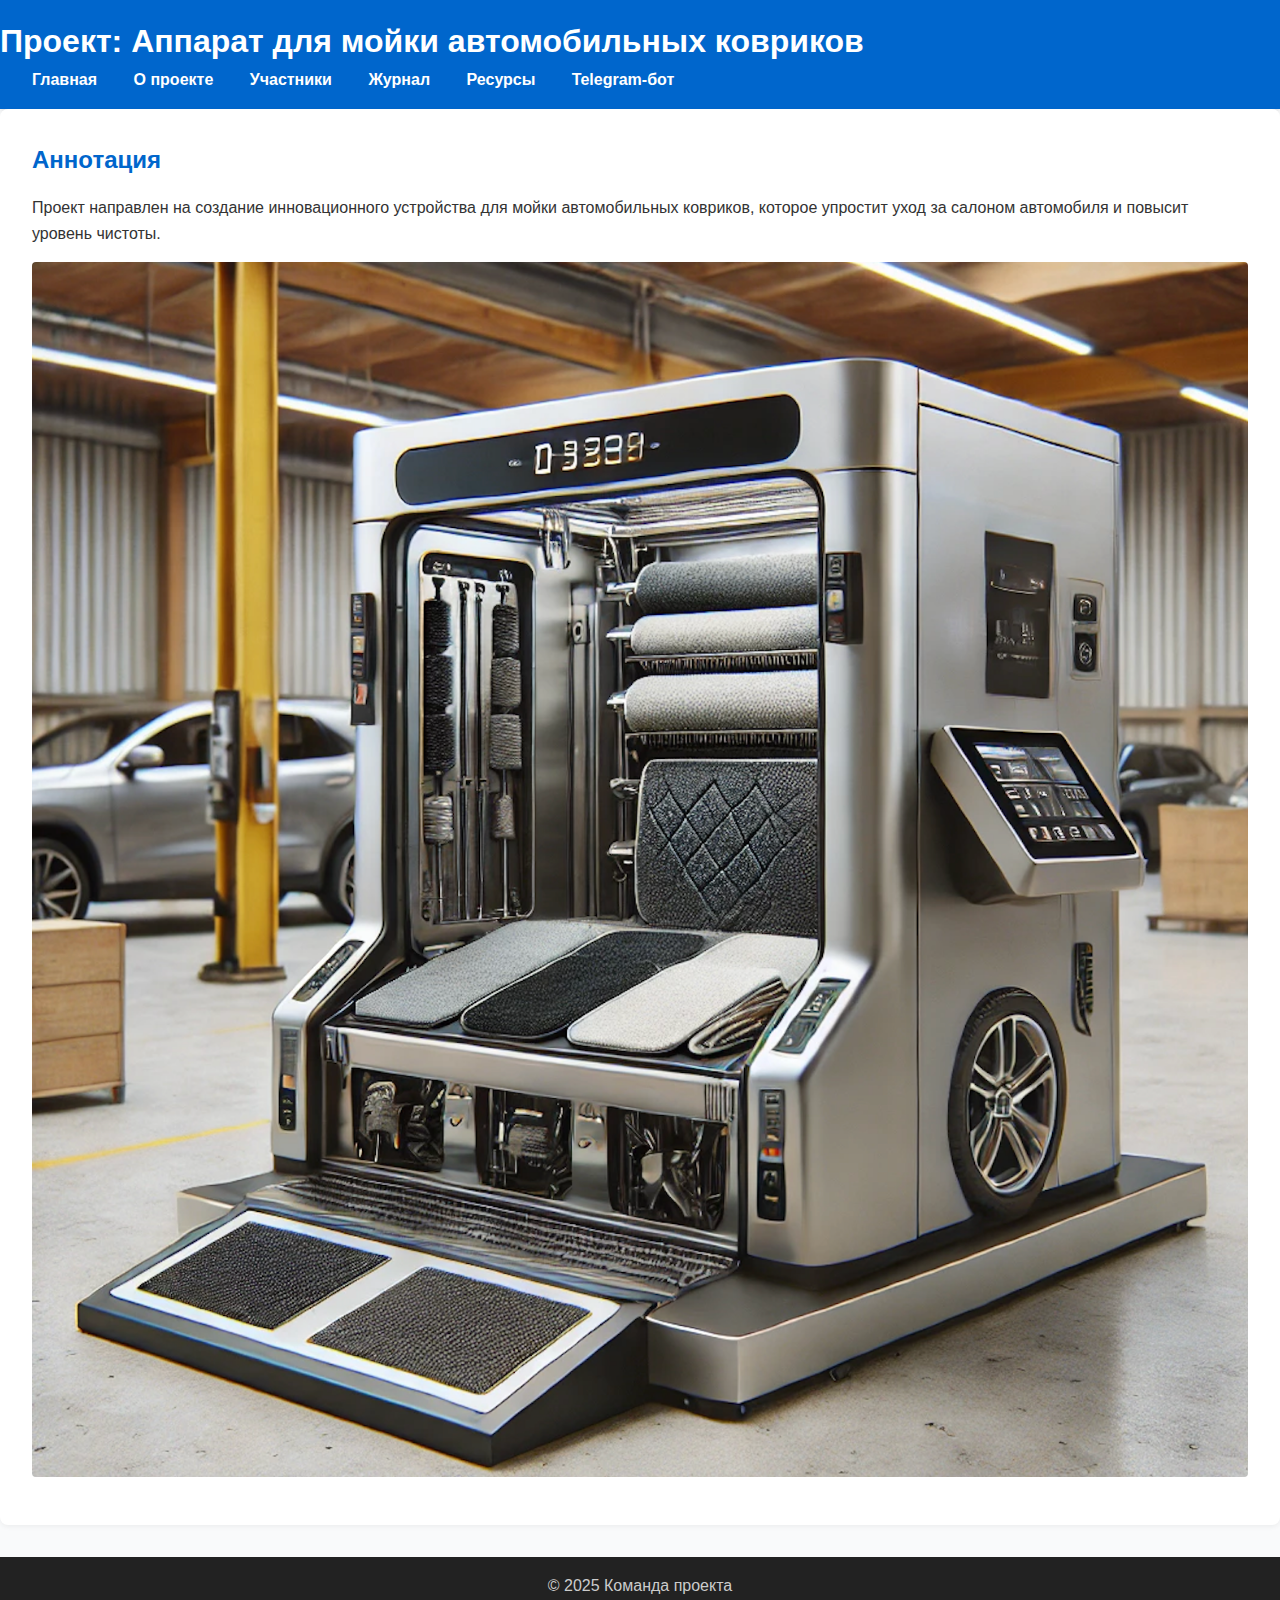
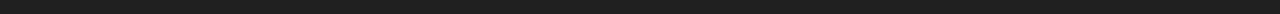
<file: car-mat-washer-site/index.html>
<!DOCTYPE html>
<html lang="ru">
<head>
  <meta charset="UTF-8" />
  <meta name="viewport" content="width=device-width, initial-scale=1.0"/>
  <title>Аппарат для мойки ковриков</title>
  <link rel="stylesheet" href="style.css" />
</head>
<body>
  <header>
    <h1>Проект: Аппарат для мойки автомобильных ковриков</h1>
    <nav>
      <a href="index.html">Главная</a>
      <a href="about.html">О проекте</a>
      <a href="team.html">Участники</a>
      <a href="journal.html">Журнал</a>
      <a href="resources.html">Ресурсы</a>
      <a href="bot.html">Telegram-бот</a> <!-- Добавленная ссылка -->
    </nav>
  </header>
  <main>
    <section>
      <h2>Аннотация</h2>
      <p>Проект направлен на создание инновационного устройства для мойки автомобильных ковриков, которое упростит уход за салоном автомобиля и повысит уровень чистоты.</p>
      <img src="media/photo2.jpg" alt="Фото прототипа" />
    </section>
  </main>
  <footer>© 2025 Команда проекта</footer>
</body>
</html>
</file>
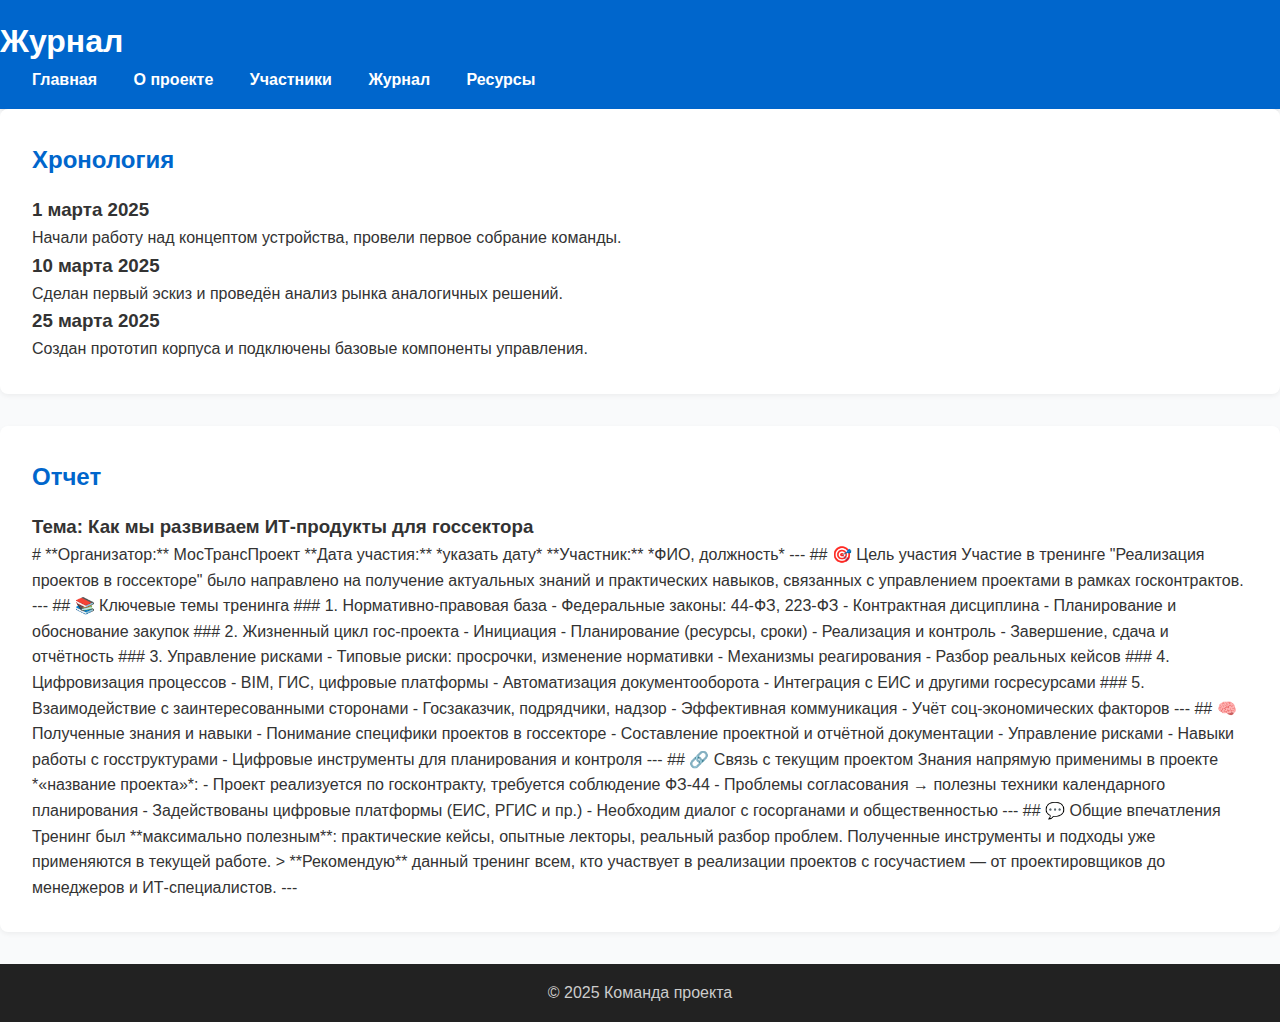
<file: car-mat-washer-site/journal.html>
<!DOCTYPE html>
<html lang="ru">
<head>
  <meta charset="UTF-8">
  <title>Журнал проекта</title>
  <link rel="stylesheet" href="style.css">
</head>
<body>
<header>
  <h1>Журнал</h1>
  <nav>
    <a href="index.html">Главная</a>
    <a href="about.html">О проекте</a>
    <a href="team.html">Участники</a>
    <a href="journal.html">Журнал</a>
    <a href="resources.html">Ресурсы</a>
  </nav>
</header>
<main>
  <section>
    <h2>Хронология</h2>
    <article>
      <h3>1 марта 2025</h3>
      <p>Начали работу над концептом устройства, провели первое собрание команды.</p>
    </article>
    <article>
      <h3>10 марта 2025</h3>
      <p>Сделан первый эскиз и проведён анализ рынка аналогичных решений.</p>
    </article>
    <article>
      <h3>25 марта 2025</h3>
      <p>Создан прототип корпуса и подключены базовые компоненты управления.</p>
    </article>
  </section>
  <section>
    <h2>Отчет</h2>
    <article>
      <h3>Тема: Как мы развиваем ИТ-продукты для госсектора</h3>
      <p># 
        **Организатор:** МосТрансПроект  
        **Дата участия:** *указать дату*  
        **Участник:** *ФИО, должность*
        
        ---
        
        ## 🎯 Цель участия
        
        Участие в тренинге "Реализация проектов в госсекторе" было направлено на получение актуальных знаний и практических навыков, связанных с управлением проектами в рамках госконтрактов.
        
        ---
        
        ## 📚 Ключевые темы тренинга
        
        ### 1. Нормативно-правовая база
        - Федеральные законы: 44-ФЗ, 223-ФЗ
        - Контрактная дисциплина
        - Планирование и обоснование закупок
        
        ### 2. Жизненный цикл гос-проекта
        - Инициация
        - Планирование (ресурсы, сроки)
        - Реализация и контроль
        - Завершение, сдача и отчётность
        
        ### 3. Управление рисками
        - Типовые риски: просрочки, изменение нормативки
        - Механизмы реагирования
        - Разбор реальных кейсов
        
        ### 4. Цифровизация процессов
        - BIM, ГИС, цифровые платформы
        - Автоматизация документооборота
        - Интеграция с ЕИС и другими госресурсами
        
        ### 5. Взаимодействие с заинтересованными сторонами
        - Госзаказчик, подрядчики, надзор
        - Эффективная коммуникация
        - Учёт соц-экономических факторов
        
        ---
        
        ## 🧠 Полученные знания и навыки
        
        - Понимание специфики проектов в госсекторе
        - Составление проектной и отчётной документации
        - Управление рисками
        - Навыки работы с госструктурами
        - Цифровые инструменты для планирования и контроля
        
        ---
        
        ## 🔗 Связь с текущим проектом
        
        Знания напрямую применимы в проекте *«название проекта»*:
        
        - Проект реализуется по госконтракту, требуется соблюдение ФЗ-44
        - Проблемы согласования → полезны техники календарного планирования
        - Задействованы цифровые платформы (ЕИС, РГИС и пр.)
        - Необходим диалог с госорганами и общественностью
        
        ---
        
        ## 💬 Общие впечатления
        
        Тренинг был **максимально полезным**: практические кейсы, опытные лекторы, реальный разбор проблем. Полученные инструменты и подходы уже применяются в текущей работе.
        
        > **Рекомендую** данный тренинг всем, кто участвует в реализации проектов с госучастием — от проектировщиков до менеджеров и ИТ-специалистов.
        
        ---
        </p>
    </article>
  </section>
</main>
<footer>© 2025 Команда проекта</footer>
</body>
</html>
</file>
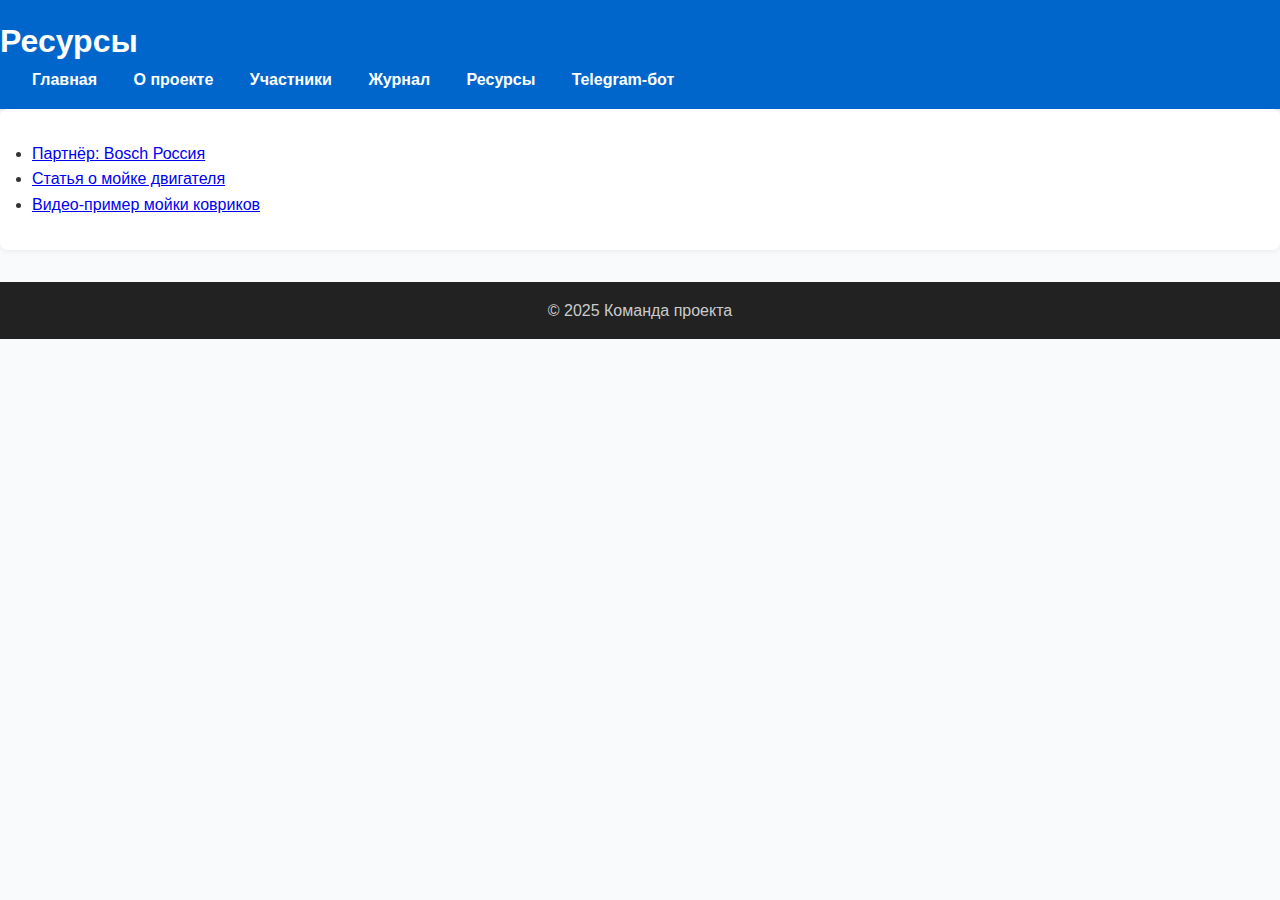
<file: car-mat-washer-site/resources.html>
<!DOCTYPE html>
<html lang="ru">
<head>
  <meta charset="UTF-8">
  <title>Ресурсы</title>
  <link rel="stylesheet" href="style.css">
</head>
<body>
<header>
  <h1>Ресурсы</h1>
  <nav>
    <a href="index.html">Главная</a>
    <a href="about.html">О проекте</a>
    <a href="team.html">Участники</a>
    <a href="journal.html">Журнал</a>
    <a href="resources.html">Ресурсы</a>
    <a href="bot.html">Telegram-бот</a> <!-- Добавлено -->
  </nav>
</header>
<main>
  <section>
    <ul>
      <li><a href="https://www.bosch.ru/" target="_blank">Партнёр: Bosch Россия</a></li>
      <li><a href="https://habr.com/ru/articles/engine-washing/" target="_blank">Статья о мойке двигателя</a></li>
      <li><a href="https://www.youtube.com/watch?v=dQw4w9WgXcQ" target="_blank">Видео-пример мойки ковриков</a></li>
    </ul>
  </section>
</main>
<footer>© 2025 Команда проекта</footer>
</body>
</html>
</file>
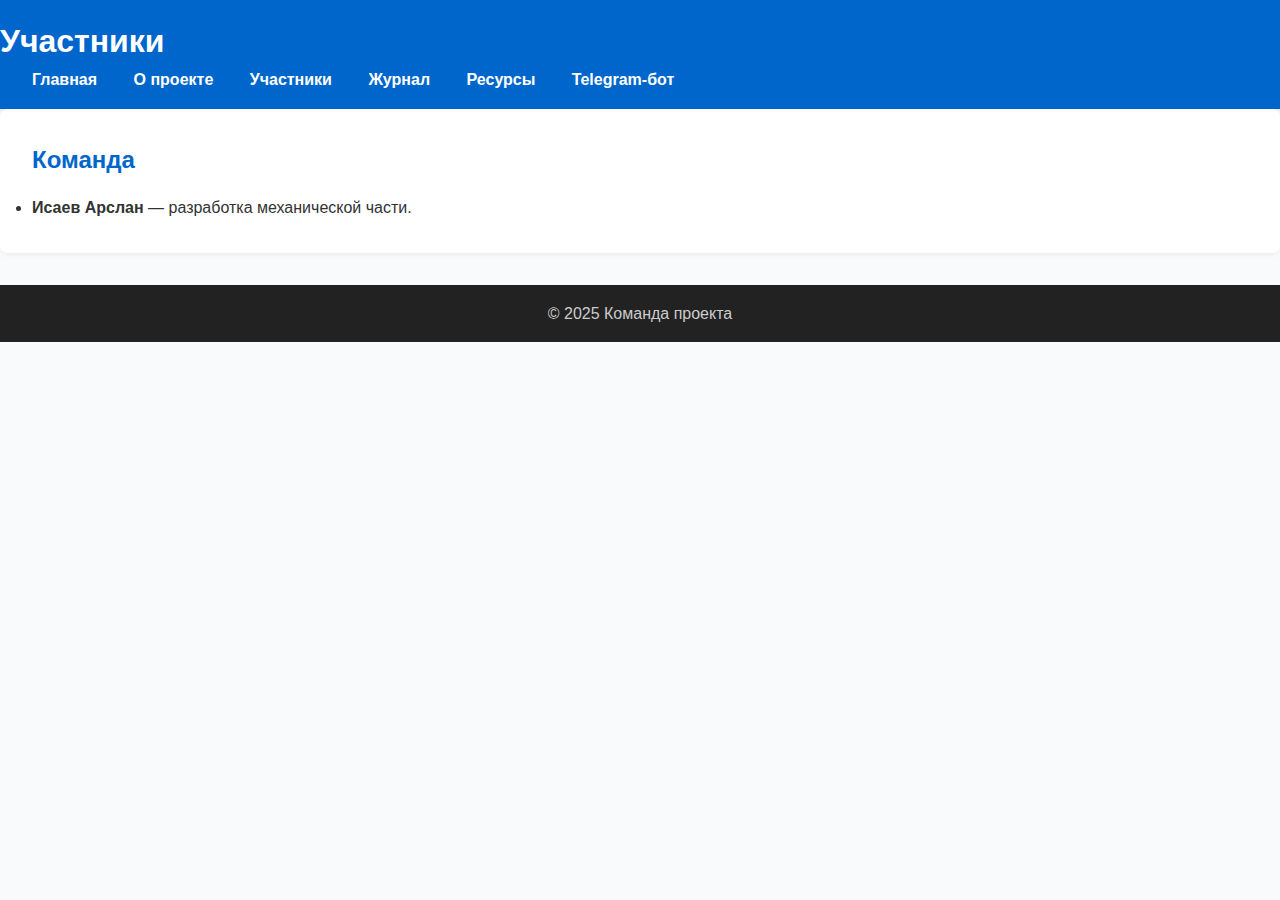
<file: car-mat-washer-site/team.html>
<!DOCTYPE html>
<html lang="ru">
<head>
  <meta charset="UTF-8">
  <title>Участники проекта</title>
  <link rel="stylesheet" href="style.css">
</head>
<body>
<header>
  <h1>Участники</h1>
  <nav>
    <a href="index.html">Главная</a>
    <a href="about.html">О проекте</a>
    <a href="team.html">Участники</a>
    <a href="journal.html">Журнал</a>
    <a href="resources.html">Ресурсы</a>
    <a href="bot.html">Telegram-бот</a> <!-- Добавлено -->
  </nav>
</header>
<main>
  <section>
    <h2>Команда</h2>
    <ul>
      <li><strong>Исаев Арслан</strong> — разработка механической части.</li>
    </ul>
  </section>
</main>
<footer>© 2025 Команда проекта</footer>
</body>
</html>
</file>
<file: car-mat-washer-site/style.css>
/* Improved style.css for modern, responsive design */

:root {
  --primary-color: #0066cc;
  --secondary-color: #004a99;
  --accent-color: #ffcc00;
  --bg-color: #f9fafb;
  --text-color: #333333;
  --heading-font: 'Helvetica Neue', Arial, sans-serif;
  --body-font: 'Open Sans', Arial, sans-serif;
  --max-width: 1200px;
  --transition-speed: 0.3s;
}

* {
  box-sizing: border-box;
  margin: 0;
  padding: 0;
}

body {
  font-family: var(--body-font);
  color: var(--text-color);
  background-color: var(--bg-color);
  line-height: 1.6;
}

header {
  background: var(--primary-color);
  color: #fff;
  padding: 1rem 0;
  box-shadow: 0 2px 5px rgba(0,0,0,0.1);
}

header .container {
  display: flex;
  justify-content: space-between;
  align-items: center;
  max-width: var(--max-width);
  margin: 0 auto;
  padding: 0 1rem;
}

header h1 {
  font-family: var(--heading-font);
  font-size: 1.75rem;
}

nav ul {
  display: flex;
  list-style: none;
}

nav a {
  color: #fff;
  text-decoration: none;
  margin-left: 1.5rem;
  font-weight: bold;
  position: relative;
  transition: color var(--transition-speed);
}

nav a:hover {
  color: var(--accent-color);
}

nav a::after {
  content: '';
  width: 0;
  height: 2px;
  background: var(--accent-color);
  position: absolute;
  bottom: -4px;
  left: 0;
  transition: width var(--transition-speed);
}

nav a:hover::after {
  width: 100%;
}

.container {
  max-width: var(--max-width);
  margin: 2rem auto;
  padding: 0 1rem;
}

main section {
  background: #fff;
  padding: 2rem;
  margin-bottom: 2rem;
  border-radius: 8px;
  box-shadow: 0 2px 5px rgba(0,0,0,0.05);
}

section h2 {
  font-family: var(--heading-font);
  margin-bottom: 1rem;
  color: var(--primary-color);
}

img, video {
  display: block;
  max-width: 100%;
  height: auto;
  margin: 1rem 0;
  border-radius: 4px;
}

/* Team grid */
.team-list {
  display: grid;
  grid-template-columns: repeat(auto-fill, minmax(220px, 1fr));
  gap: 1.5rem;
}

.team-card {
  background: #fff;
  padding: 1rem;
  border-radius: 6px;
  text-align: center;
  box-shadow: 0 1px 4px rgba(0,0,0,0.05);
}

.team-card strong {
  display: block;
  margin-bottom: 0.5rem;
  color: var(--secondary-color);
}

/* Journal cards */
.journal-list {
  display: grid;
  grid-template-columns: 1fr;
  gap: 1.5rem;
}

.journal-entry {
  background: #fff;
  padding: 1.5rem;
  border-left: 4px solid var(--accent-color);
  border-radius: 4px;
  transition: transform var(--transition-speed);
}

.journal-entry:hover {
  transform: translateY(-4px);
}

.journal-entry h3 {
  margin-bottom: 0.5rem;
  color: var(--secondary-color);
}

/* Resources list */
.resources-list ul {
  list-style: none;
}

.resources-list li {
  margin-bottom: 0.75rem;
}

.resources-list a {
  text-decoration: none;
  color: var(--primary-color);
  transition: color var(--transition-speed);
}

.resources-list a:hover {
  color: var(--secondary-color);
  text-decoration: underline;
}

footer {
  background: #222;
  color: #ccc;
  text-align: center;
  padding: 1rem 0;
}

/* Responsive adjustments */
@media (min-width: 768px) {
  .journal-list {
    grid-template-columns: repeat(2, 1fr);
  }
}

@media (min-width: 1024px) {
  header h1 {
    font-size: 2rem;
  }
  nav a {
    margin-left: 2rem;
  }
}
</file>
